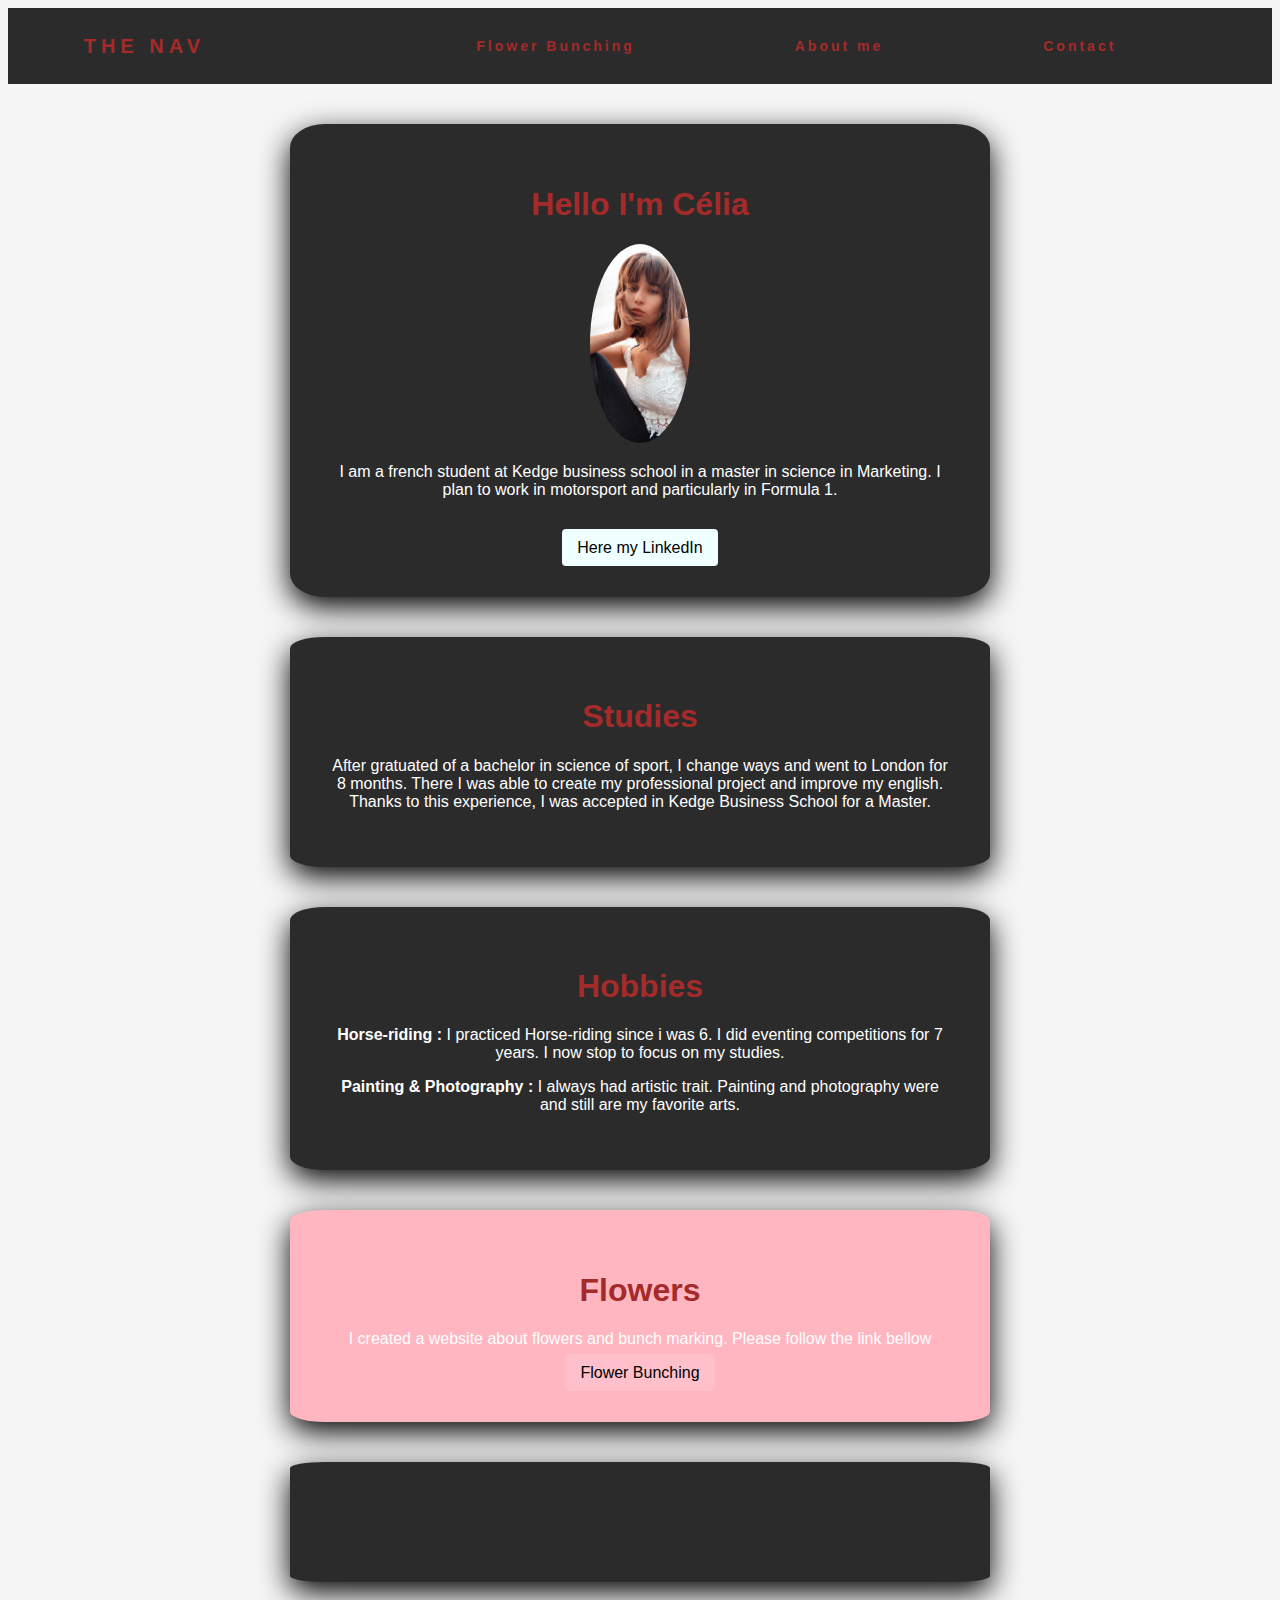
<file: index.html>
<!DOCTYPE html>
<html lang="en">

<head>
	<meta charset="UTF-8">
	<meta http-equiv="X-UA-Compatible" content="IE=edge">
	<meta name="viewport" content="width=device-width, initial-scale=1.0">
	<title>My Profile - Célia Perasso</title>
	<link rel="stylesheet" href="cssprofil.css">
	<link rel="stylesheet" href="https://use.fontawesome.com/releases/v5.2.0/css/all.css"
		integrity="sha384-hWVjflwFxL6sNzntih27bfxkr27PmbbK/iSvJ+a4+0owXq79v+lsFkW54bOGbiDQ" crossorigin="anonymous">
</head>

<body>
	<nav>
		<div class="logo">
			<a href="http://127.0.0.1:5500/webpage:C%C3%A9liaPerasso/nav.html"><h4>The nav</a></h4>
		</div>
		<ul class="nav-links">
			<li>
				<a href="http://127.0.0.1:5500/webpage:C%C3%A9liaPerasso/Webpage.html">Flower Bunching</a>
			</li>
			<li>
				<a href="index.html">About me</a>
			</li>
			<li>
				<a href="contact.html">Contact</a>
			</li>
		</ul>
	
	</nav>
	
	<div class="container">
		<center>
			<div class="card-white" id="introduction">
				<h1>Hello I'm Célia</h1>
				<img src="images/ProfileCelia.JPG" alt="Célia Perasso" class="img-circle" width="100px">
				<p>I am a french student at Kedge business school in a master in science in Marketing. I plan to work in
					motorsport and particularly in Formula 1.</p>
				<a href="https://www.linkedin.com/in/célia-perasso-1889b822a/" class="btn-azure">Here my LinkedIn</a>
			</div>
		</center>

		<center>
			<div class="studies">
				<h1>Studies</h1>
				<p>After gratuated of a bachelor in science of sport, I change ways and went to London for 8 months.
					There I was able to create my professional project and improve my english. Thanks to this
					experience, I was accepted in Kedge Business School for a Master. </p>
			</div>
		</center>

		<center>
			<div class="hobbies">
				<h1>Hobbies</h1>
				<p><strong>Horse-riding :</strong> I practiced Horse-riding since i was 6. I did eventing competitions
					for 7 years. I now stop to focus on my studies.</p>
				<p><strong>Painting & Photography :</strong> I always had artistic trait. Painting and photography were
					and still are my favorite arts.</p>
			</div>
		</center>

		<center>
			<div class="flowers">
				<h1>Flowers</h1>
				<p>I created a website about flowers and bunch marking. Please follow the link bellow</p>
				<a href="http://127.0.0.1:5500/webpage:C%C3%A9liaPerasso/Webpage.html" class="btn-pink">Flower Bunching</a>
			</div>
		</center>
		
			
		<!-- footer -->
		<div class="footer">
			<div class="links">
				<a href="#">
					<i class="fab fa-fw fa-facebook-f"></i>
				</a>
				<a href="https://github.com/Celiaperasso">
					<i class="fab fa-fw fa-github"></i>
				</a>
				<a href="#">
					<i class="fab fa-fw fa-twitter"></i>
				</a>
				<a href="#">
					<i class="fab fa-fw fa-instagram"></i>
				</a>
			
			</div>
		</div>
	</div>
</body>

</html>
</file>
<file: cssprofil.css>
body{ 
	background-color: whitesmoke;
	font-family:'Gill Sans', 'Gill Sans MT', Calibri, 'Trebuchet MS', sans-serif;
}

.container { 
width: 700px;
margin: 40px auto;
}

.card-white{
	background-color:  #2c2b2b;
	padding: 40px;
	text-align: center;
	box-shadow: 0 10px 30px rgba(0, 0, 0, 1.5);
	border-radius: 5%;
	margin: 20px O;
}

.studies{
	background-color:  #2c2b2b;
	padding: 40px;
	text-align: center;
	box-shadow: 0 10px 30px rgba(0, 0, 0, 1.5);
	border-radius: 5%;
margin: 40px 0;
}

.hobbies{
	background-color:   #2c2b2b;
	padding: 40px;
	text-align: center;
	box-shadow: 0 10px 30px rgba(0, 0, 0, 1.5);
	border-radius: 5%;

}

.img-circle{
	border-radius: 50%;
}

.btn-azure{ 
background-color: azure;	
text-decoration: none;
color: black;
padding: 10px 15px;
border-radius: 4px;
}

.btn-azure:hover{
	background-color: lightskyblue;
}

#introduction p {
	margin-bottom: 40px;
}

.btn-pink{
	background-color: pink;	
text-decoration: none;
color: black;
padding: 10px 15px;
border-radius: 4px;
}

.btn-pink:hover{
	background-color: lightcoral;
}

.flowers{
	background-color: lightpink;
	padding: 40px;
	text-align: center;
	box-shadow: 0 10px 30px rgba(0, 0, 0, 1.5);
	border-radius: 5%;
	margin: 40px 0;
}

.footer {
    text-align: center;
    padding: 60px;
    background-color: #2c2b2b;
	box-shadow: 0 10px 30px rgba(0, 0, 0, 1.5);
	border-radius: 5%;
margin: 40px 0;
}

.footer a {
    font-size: 30px;
    color: brown;
}

.footer p {
    color:brown;}

.footer .fas{
    color: brown;
}

p{
	color: white;
}

h1{
	color: brown;
}


nav{
	display:flex;
	justify-content: space-around;
	align-items: center;
	min-height: 8vh;
	background:#2c2b2b ;
	font-family: 'Poppins', sans-serif;
}

.nav-links{
	display:flex;
	width: 800px;
	justify-content: space-around;
}
.nav-links li{
	list-style: none;
}

.nav-links a{
	color: rgb(226,226, 226);
	text-decoration: none;
	letter-spacing: 3px;
	font-weight: bold;
	font-size:14px;
	color: brown;
}
.logo a{
	cursor: pointer;
    text-decoration: none;
    color: brown;
}


.logo{
	color: rgb(226,226,226);
	text-transform: uppercase;
	letter-spacing: 5px;
	font-size: 20px;
}
</file>
